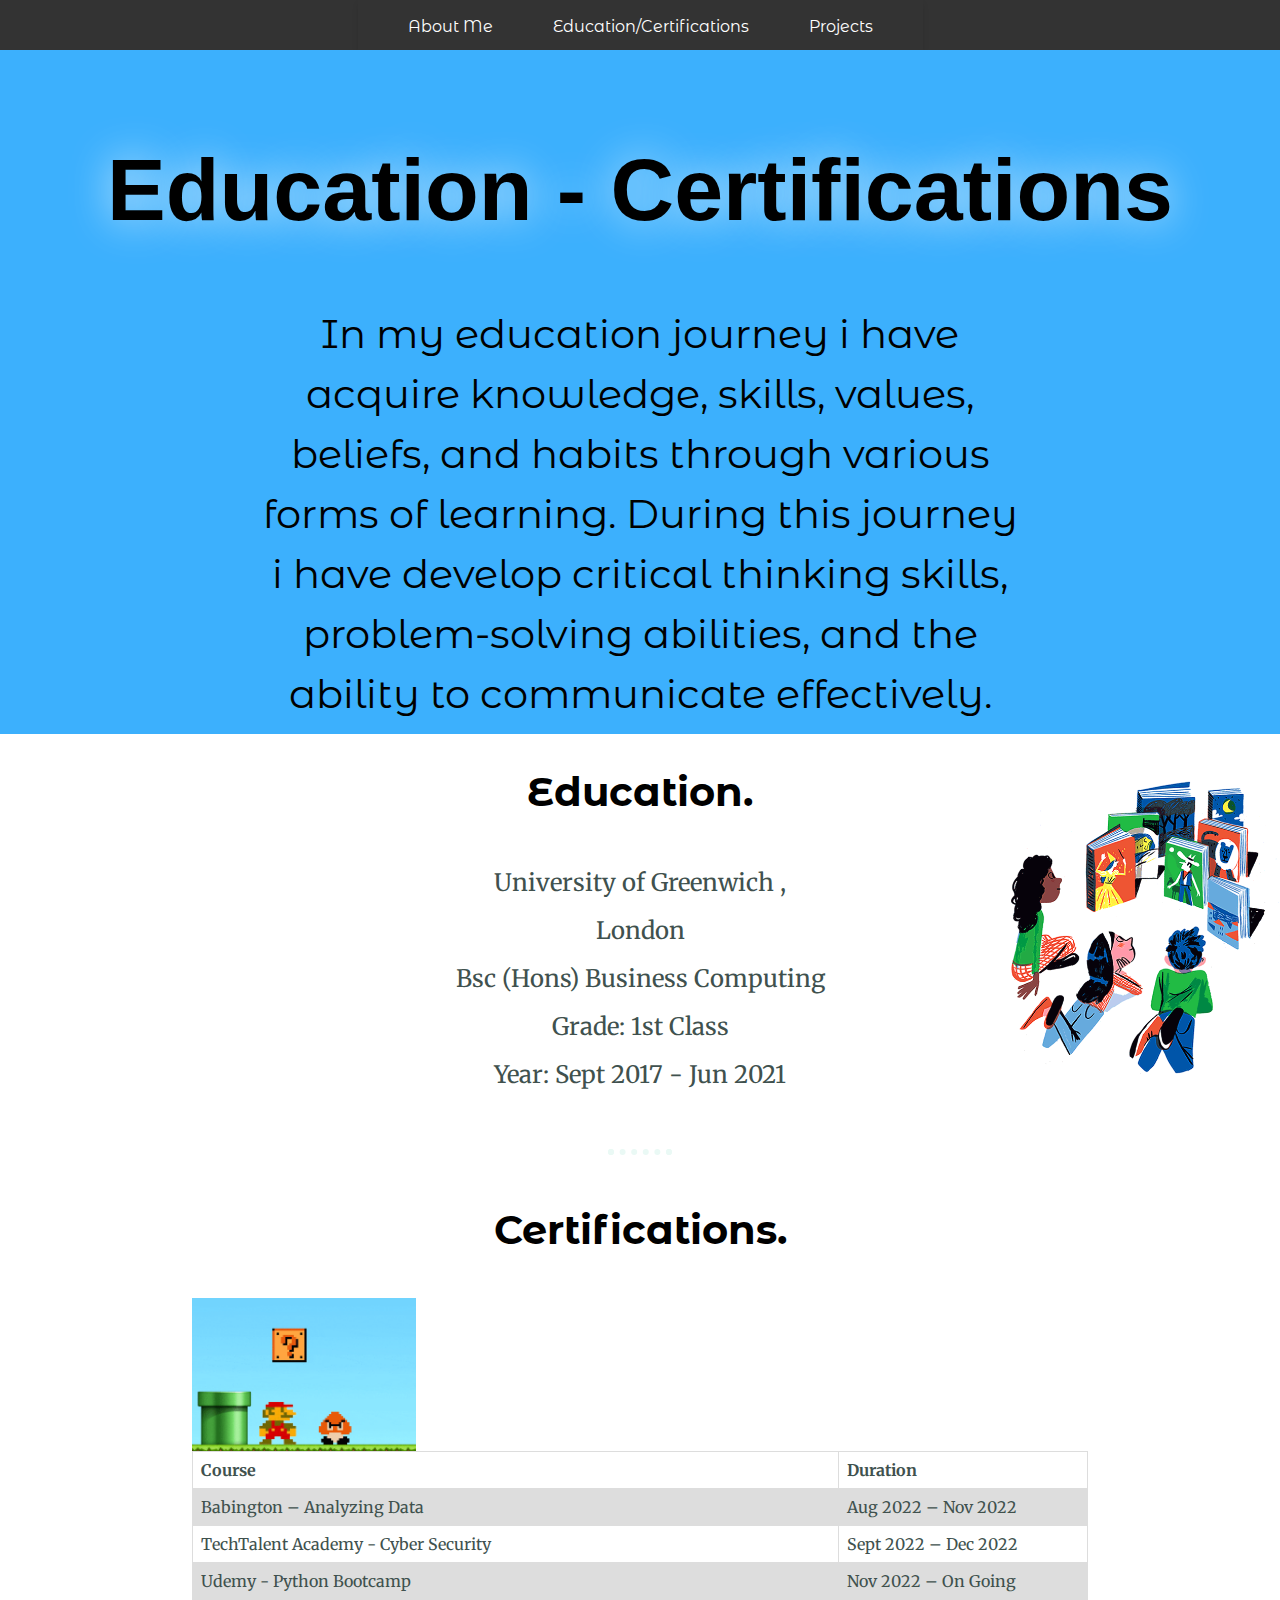
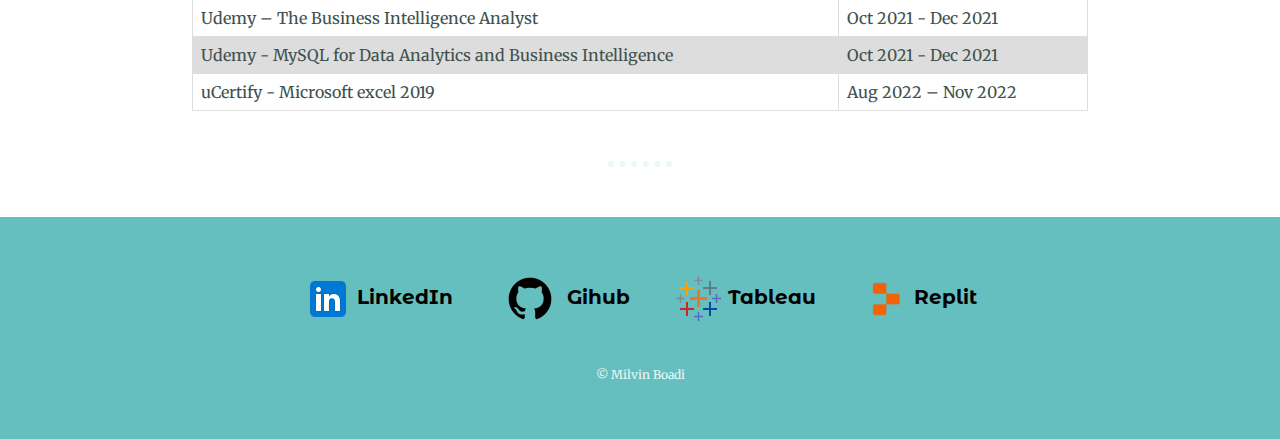
<file: edu.html>
<!DOCTYPE html>
<html lang="en">
<head>
    <meta charset="UTF-8">
    <title> Milvin Boadi - Education</title>
    <link rel="stylesheet" href="css/styles.css">
    <link rel="icon" href="favicon.ico?v=2">
    <link rel="preconnect" href="https://fonts.googleapis.com"><link rel="preconnect" href="https://fonts.gstatic.com" crossorigin><link href="https://fonts.googleapis.com/css2?family=Merriweather&family=Montserrat+Alternates&family=Sacramento&display=swap" rel="stylesheet">
</head>

<body>
<div class="nav-bar">
    <nav>
        <ul>
          <li><a href="index.html">About Me</a></li>
          <li><a href="edu.html">Education/Certifications</a></li>
          <li><a href="projects.html">Projects</a></li>
        </ul>
      </nav>  
</div>
<div class="top-container-edu">

<h1 class="edu-title">Education - Certifications</h1>   
<h2 class="intro-edu">In my education journey i have acquire knowledge, skills, values, beliefs, and habits through various forms of learning.
   During this journey i have develop critical thinking skills, problem-solving abilities, and the ability to communicate effectively. </h2>

</div>

<div class="middle-container">
    <div class="profile">
      <img class= "book-edu" src="images/books.gif" alt="books">
      <h2><strong>Education.</strong></h2>
      <p class="intro-uni"> University of Greenwich , London
        <br> 
        Bsc (Hons) Business Computing
        <br>
        Grade: 1st Class
        <br>
        Year: Sept 2017 - Jun 2021
        </p>
    </div>
    <hr>
    <div class="skills">
      <h2><strong>Certifications.</strong></h2>
      <div class="skill-row-edu">
        <img class="skill1-img-edu" src="images/certification.gif" alt="">
    
        <table>
            <tr>
             <th>Course</th>
              <th>Duration</th>
            </tr>
            <tr>
              <td>Babington – Analyzing Data</td>
              <td>Aug 2022 – Nov 2022</td>
            </tr>
            <tr>
              <td>TechTalent Academy - Cyber Security</td>
              <td>Sept 2022 – Dec 2022</td>
            </tr>
            <tr>
              <td>Udemy - Python Bootcamp</td>
              <td>Nov 2022 – On Going</td>
            </tr>
            <tr>
              <td>Udemy – The Business Intelligence Analyst</td>
              <td>Oct 2021 - Dec 2021</td>
            </tr>
            <tr>
              <td>Udemy - MySQL for Data Analytics and Business Intelligence</td>
              <td>Oct 2021 - Dec 2021</td>
            </tr>
            <tr>
              <td>uCertify - Microsoft excel 2019</td>
              <td>Aug 2022 – Nov 2022</td>
            </tr>
          </table>
        
      </div>
    </div>
    <hr>
  
  </div>
  
  
  <div class="bottom-container">
  
    <a class="footer-link" href="https://www.linkedin.com/in/milvinboadi/">
      <img src="images/icons-linkedin.png" alt="LinkedIn"> <strong>LinkedIn</strong> 
    </a>
    <a class="footer-link" href="https://github.com/iamsnatch0">
      <img src="images/icons-github.png" alt="LinkedIn"> <strong>Gihub</strong> 
    </a>
    <a class="footer-link" href="https://public.tableau.com/app/profile/milvin.boadi">
      <img src="images/icons-tableau.png" alt="LinkedIn"> <strong>Tableau</strong> 
    </a>
    <a class="footer-link" href="https://replit.com/@Iamsnatch">
      <img src="images/replit.png" alt="Replit"> <strong>Replit</strong> 
    </a>
    <p class="copyright">© Milvin Boadi</p>
  </div>
</body>
</html>
</file>
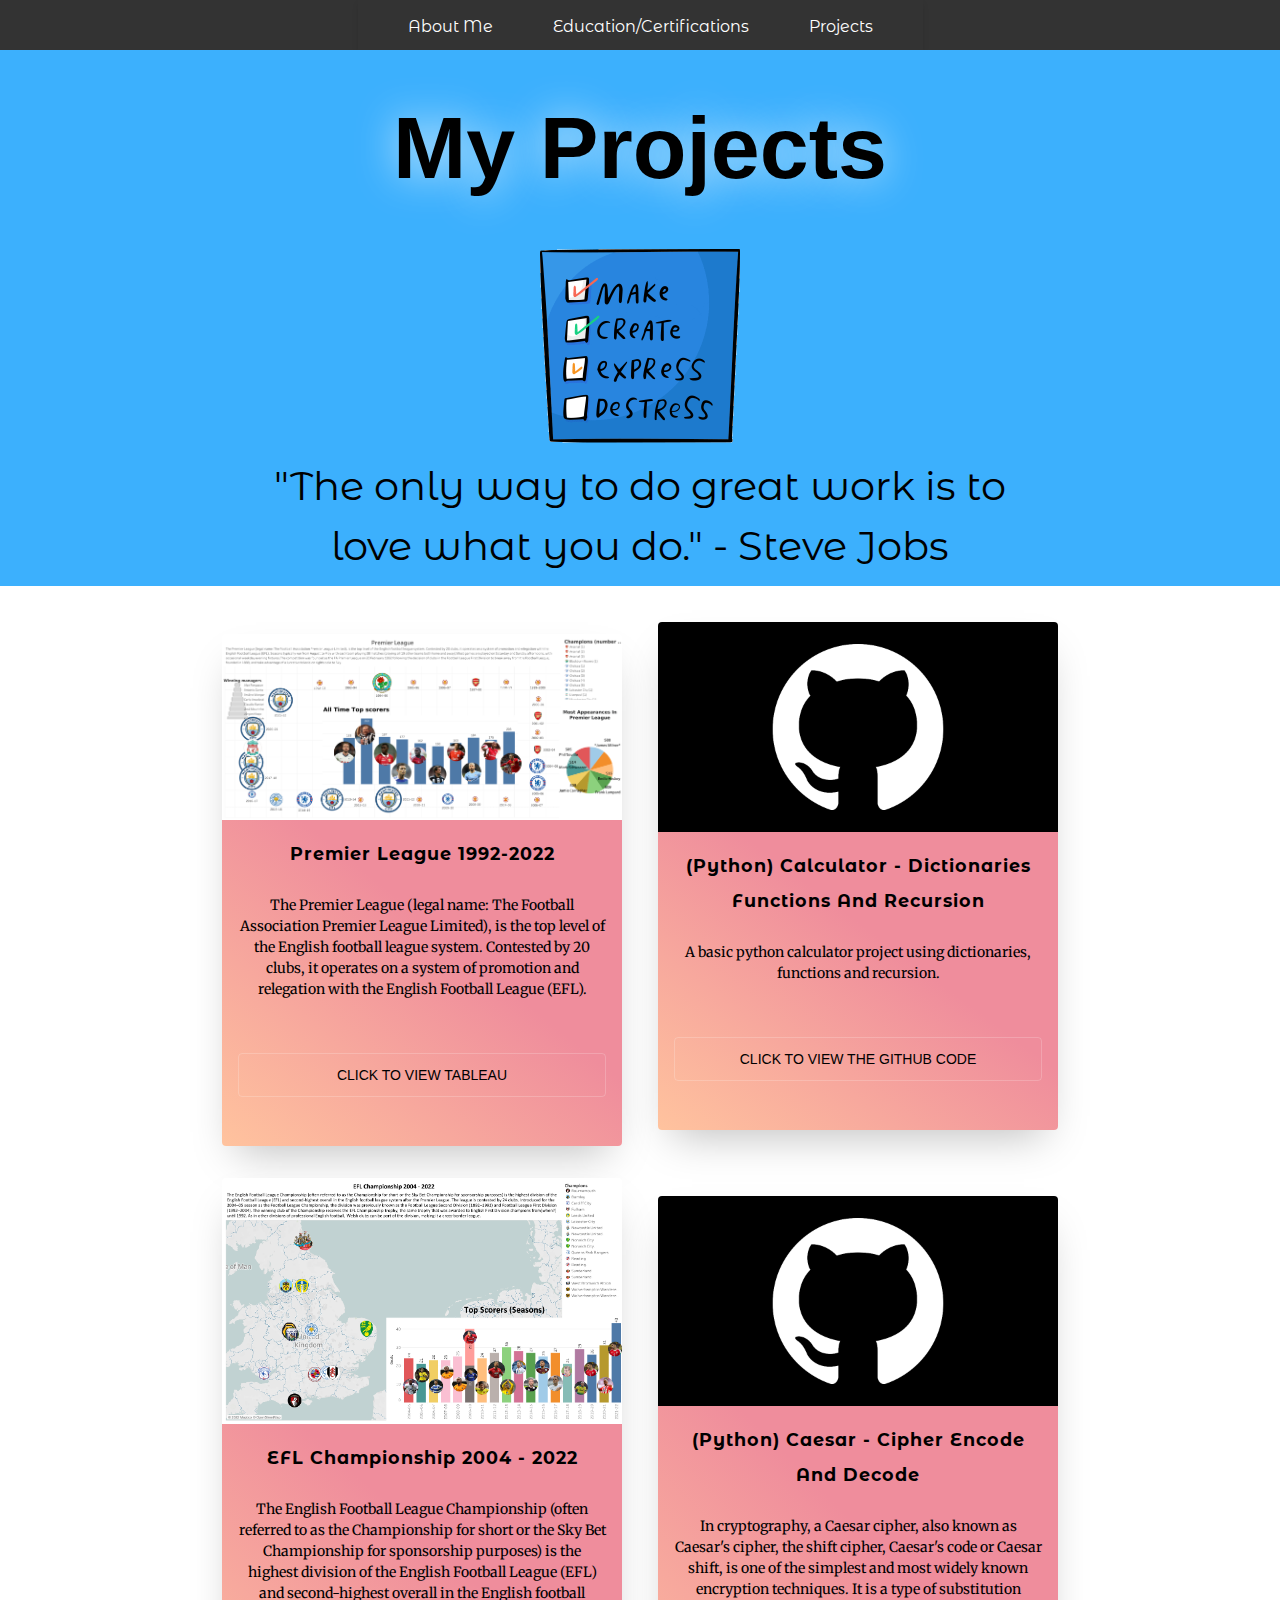
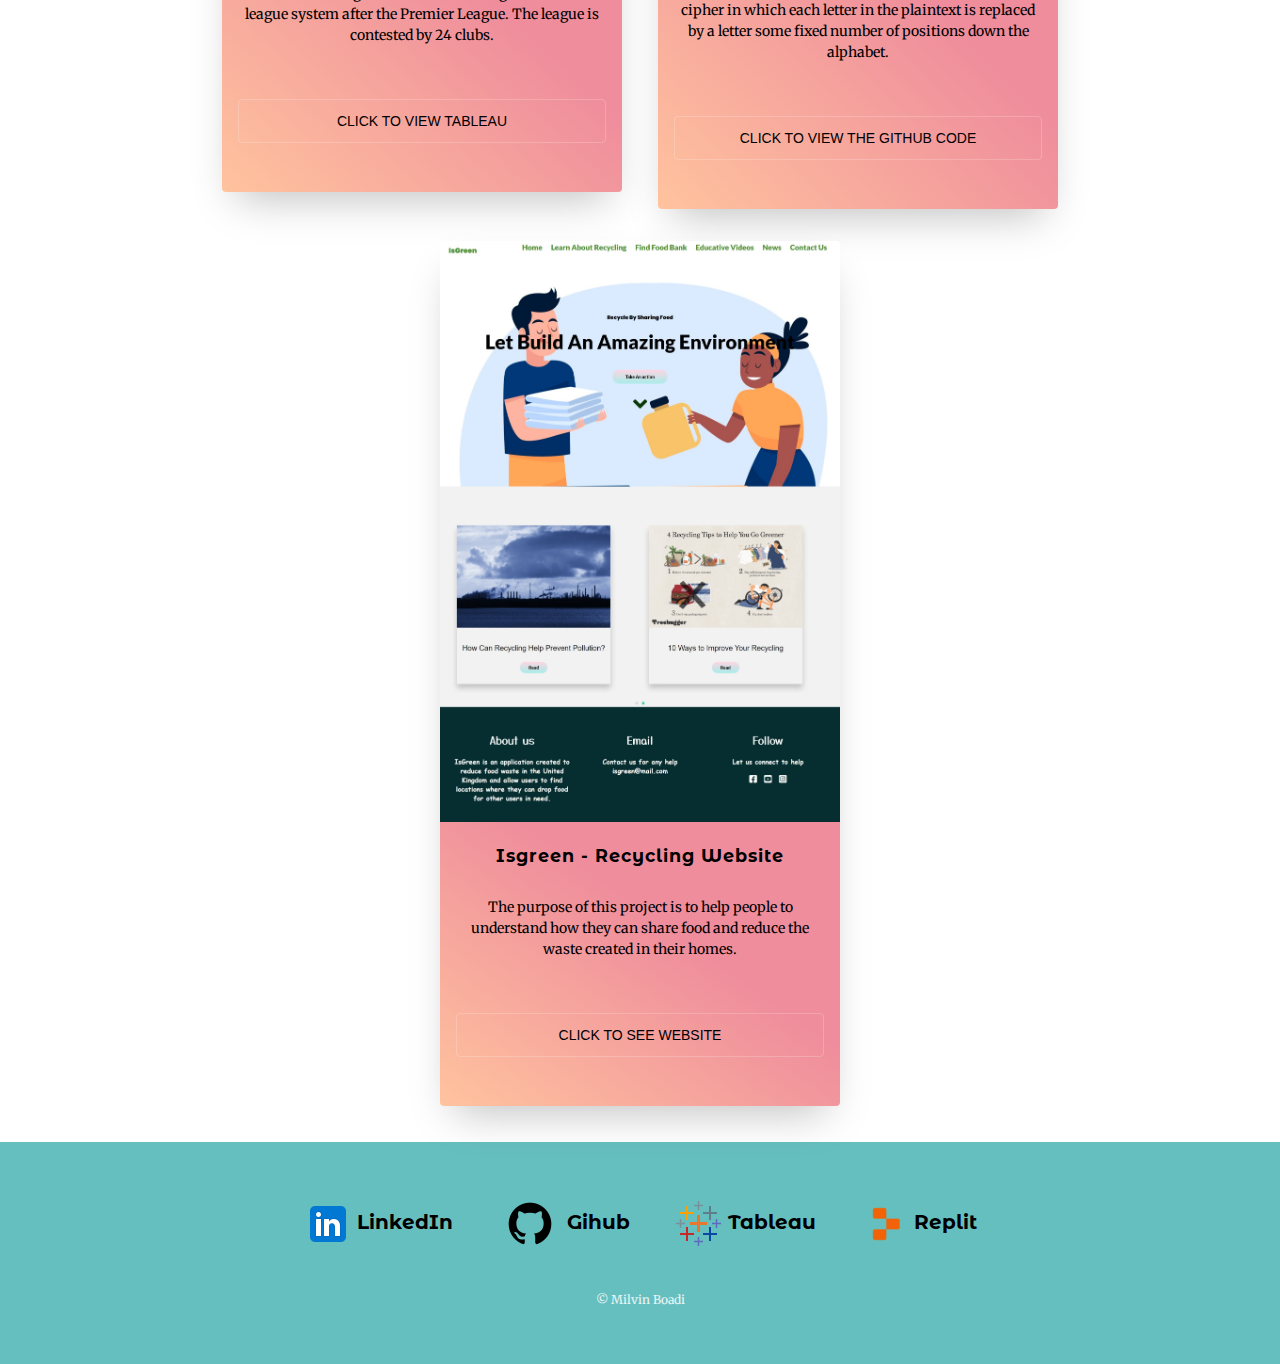
<file: projects.html>
<!DOCTYPE html>
<html lang="en">
<head>
    <meta charset="UTF-8">
    <title> Milvin Boadi - Projects</title>
    <link rel="stylesheet" href="css/styles.css">
    <link rel="icon" href="favicon.ico?v=2">
    <link rel="preconnect" href="https://fonts.googleapis.com"><link rel="preconnect" href="https://fonts.gstatic.com" crossorigin><link href="https://fonts.googleapis.com/css2?family=Merriweather&family=Montserrat+Alternates&family=Sacramento&display=swap" rel="stylesheet">
</head>

<body>
<div class="nav-bar">
    <nav>
        <ul>
          <li><a href="index.html">About Me</a></li>
          <li><a href="edu.html">Education/Certifications</a></li>
          <li><a href="projects.html">Projects</a></li>
        </ul>
      </nav>  
</div>
<div class="top-container-pro">

<h1 class="pro-title">My Projects</h1>
<img class ="mee" src="images/project.gif" alt="project">   
<h2 class="intro-edu"> "The only way to do great work is to love what you do." - Steve Jobs </h2>

</div>

<div class="middle-container">

    <div class="main">
        <ul class="cards">
          <li class="cards_item">
            <div class="card">
              <div class="card_image"><img src="images/PremierLeague.png"></div>
              <div class="card_content">
                <h2 class="card_title">Premier League 1992-2022</h2>
                <p class="card_text">The Premier League (legal name: The Football Association Premier League Limited), is the top level of the English football league system. Contested by 20 clubs, it operates on a system of promotion and relegation with the English Football League (EFL).</p>
                <a href="https://public.tableau.com/views/PremierLeague1992-2022/Dashboard1?:language=en-US&:display_count=n&:origin=viz_share_link">
                    <button class="btnn card_btnn">Click to view Tableau</button>
                  </a>
              </div>
            </div>
          </li>
          <li class="cards_item">
            <div class="card">
              <div class="card_image"><img src="images/github.png"></div>
              <div class="card_content">
                <h2 class="card_title">(Python) Calculator - Dictionaries Functions and recursion</h2>
                <p class="card_text">A basic python calculator project using dictionaries, functions and recursion.</p>
                <a href="https://github.com/iamsnatch0/Calculator---Dictionaries-Functions-and-recursion">
                    <button class="btnn card_btnn">Click to view the GitHub code</button>
                  </a>
              </div>
            </div>
          </li>
          <li class="cards_item">
            <div class="card">
              <div class="card_image"><img src="images/elf.png"></div>
              <div class="card_content">
                <h2 class="card_title">EFL Championship 2004 - 2022</h2>
                <p class="card_text">The English Football League Championship (often referred to as the Championship for short or the Sky Bet Championship 
                    for sponsorship purposes) is the highest division of the English Football League (EFL) and second-highest overall in the English football league system after the Premier League. 
                    The league is contested by 24 clubs.</p>
                    <a href="https://public.tableau.com/views/EFLChampionship2004-2022/Dashboard1?:language=en-US&:display_count=n&:origin=viz_share_link">
                        <button class="btnn card_btnn">Click to view Tableau</button>
                      </a>
              </div>
            </div>
          </li>
          <li class="cards_item">
            <div class="card">
              <div class="card_image"><img src="images/github.png"></div>
              <div class="card_content">
                <h2 class="card_title">(Python) Caesar - Cipher Encode and Decode</h2>
                <p class="card_text">In cryptography, a Caesar cipher, also known as Caesar's cipher, the shift cipher, Caesar's code or Caesar shift, is one of the simplest and most widely known encryption techniques. 
                    It is a type of substitution cipher in which each letter in the plaintext is replaced by a letter some fixed number of positions down the alphabet.</p>
                    <a href="https://github.com/iamsnatch0/Caesar-Cipher-Encode-and-Decode">
                        <button class="btnn card_btnn">Click to view the GitHub code</button>
                      </a>
              </div>
            </div>
          </li>
          <li class="cards_item">
            <div class="card">
              <div class="card_image"><img src="images/recycle.jpeg"></div>
              <div class="card_content">
                <h2 class="card_title">Isgreen - Recycling website</h2>
                <p class="card_text">The purpose of this project is to help people to understand how they can share food and reduce the waste created in their homes.</p>
                <a href="https://iamsnatch0.github.io/IsGreen-LearningAboutRecyclingAndFoodBankLocator/index.html">
                    <button class="btnn card_btnn">Click to see website</button>
                  </a>
              </div>
            </div>
          </li>
        </ul>
      </div>

</div>
  
<div class="bottom-container">
  
    <a class="footer-link" href="https://www.linkedin.com/in/milvinboadi/">
      <img src="images/icons-linkedin.png" alt="LinkedIn"> <strong>LinkedIn</strong> 
    </a>
    <a class="footer-link" href="https://github.com/iamsnatch0">
      <img src="images/icons-github.png" alt="LinkedIn"> <strong>Gihub</strong> 
    </a>
    <a class="footer-link" href="https://public.tableau.com/app/profile/milvin.boadi">
      <img src="images/icons-tableau.png" alt="LinkedIn"> <strong>Tableau</strong> 
    </a>
    <a class="footer-link" href="https://replit.com/@Iamsnatch">
        <img src="images/replit.png" alt="Replit"> <strong>Replit</strong> 
      </a>
    <p class="copyright">© Milvin Boadi</p>
  </div>
</body>
</html>
</file>
<file: css/styles.css>
body{
    color: #40514E;
    margin: 0;
    text-align: center;
    font-family: 'Merriweather', serif;

}

h1{
    margin: 50px auto 0 auto;
    font-family: 'Sacramento', cursive;
    font-size: 5.625rem;
    color: #000000 ;
    line-height: 2;
    

}


h2{
    font-family: 'Montserrat Alternates', sans-serif;
    font-size: 2.5rem;
    font-weight: normal;
    color: #000000 ;
    padding-bottom: 10px;
}

h3{
    font-family: 'Merriweather', serif;
    color: #000000 ;

}

hr{
    border: dotted #EAF9F5 6px;
    border-bottom: none;
    width: 4%;
    margin: 50px auto;
}

a{
    color: #11999E;
    font-family: 'Montserrat Alternates', sans-serif;
    margin: 10px 20px;
    text-decoration: none;
}

a:hover{
    color: #EAF6F6;
}

ul{
    line-height: 2; 
}

p{
    line-height: 2; 
}

nav {
    display: inline-block;
    justify-content: space-between;
    align-items: center; 
    color: #fff;
    padding: 0 20px;
    height: 50px;
    box-shadow: 0 4px 6px rgba(0, 0, 0, 0.1);
}

nav ul {
    display: flex;
    list-style: none;
    justify-content: center;
    margin: 10px auto;
    padding: 0;
}
  
nav li {
    margin:0 10px;
}
  
nav a {
    color: #fff;
    text-decoration: none;
}
  
.nav-bar{
    background-color: #333;
}

.list  {
    text-align: right;
    list-style-position: inside;
}

.footer-link{
    color: #000000 ;
    font-size: 20px;
}

.top-container {
    background-color: #3cb0fd;
    position: relative;
    padding-top: 100px;   
}

.middle-container {
    margin: 20px 0;
}
.intro{
    width: 60%;
    margin: 10px auto;
    font-size: 1.5rem;
}

.me {
    width: 300px;
    margin: 10px auto;
}

.skill1-img-edu{
    width: 25%;
    float: left;
    margin-right: 30px;
}
.skill-row-edu {
    width: 70%;
    margin: 10px auto 10px auto;
    text-align: left;  
}

.book-edu{
    width: 300px;
    margin: 10px auto;
    position: absolute;
    right: 0%;
}

table {
    border-collapse: collapse;
    width: 100%;
  }
  
th, td {
    border: 1px solid #dddddd;
    text-align: left;
    padding: 8px;
}
  
tr:nth-child(even) {
    background-color: #dddddd;
}
  
.top-cloud {
    position: absolute;
    right: 300px;
    top: 40px;
}

.bottom-cloud {
    position: absolute;
    left: 250px;
    bottom: 300px;
}

.bottom-container {
    background-color: #66bfbf;
    padding: 50px 0 20px;  
}

.skill-row {
    width: 50%;
    margin: 100px auto 100px auto;
    text-align: left;  
}


.edu-title{
    font-family: Heroes,Proxima Nova,Helvetica,Roboto,sans-serif;
    font-size: 5.5rem;
    padding: 2rem 0 1rem;
    opacity: 1;
    text-align: center;
    text-shadow: 0 0 40px hsl(0deg 0% 100% / 75%);
    margin: 10px auto;
}
.intro-edu{
    width: 60%;
    margin: 0px auto;
    line-height: 1.5;
}

.top-container-edu {
    background-color: #3cb0fd;
    position: relative;
    padding-top: 10px;  
}

.skill1-img{
    width: 25%;
    float: left;
    margin-right: 30px;
}

.skill2-img{
    width: 25%;
    float: right;
    margin-right: 30px;
}

.intro-uni{
    width: 30%;
    margin: 10px auto;
    font-size: 1.5rem;
}

.contact-message{
    width: 40%;
    margin: 40px auto 60px;
}

.copyright{
    color: #EAF6F6;
    font-size: 0.75rem;
    padding: 20px 0;
}
.btn {
    background: #3498db;
    background-image: -webkit-linear-gradient(top, #3498db, #2980b9);
    background-image: -moz-linear-gradient(top, #3498db, #2980b9);
    background-image: -ms-linear-gradient(top, #3498db, #2980b9);
    background-image: -o-linear-gradient(top, #3498db, #2980b9);
    background-image: linear-gradient(to bottom, #3498db, #2980b9);
    -webkit-border-radius: 29;
    -moz-border-radius: 29;
    border-radius: 29px;
    font-family: 'Montserrat Alternates', sans-serif;
    color: #ffffff;
    font-size: 19px;
    padding: 10px 20px 10px 20px;
    text-decoration: none;
  }
  
  .btn:hover {
    background: #3cb0fd;
    background-image: -webkit-linear-gradient(top, #3cb0fd, #3498db);
    background-image: -moz-linear-gradient(top, #3cb0fd, #3498db);
    background-image: -ms-linear-gradient(top, #3cb0fd, #3498db);
    background-image: -o-linear-gradient(top, #3cb0fd, #3498db);
    background-image: linear-gradient(to bottom, #3cb0fd, #3498db);
    text-decoration: none;
  }

.top-container-pro {
    background-color: #3cb0fd;
    position: relative;
    padding-top: 10px; 
}

.mee {
    width: 200px;
    margin: 10px auto;
}

.pro-title{
    font-family: Heroes,Proxima Nova,Helvetica,Roboto,sans-serif;
    font-size: 5.5rem;
   
    text-align: center;
    text-shadow: 0 0 40px hsl(0deg 0% 100% / 75%);
    margin: 0px auto;
}


/* Design card */

.main{
  width: 900px;
  margin: 0px auto;
}

img {
  height: auto;
  max-width: 100%;
  vertical-align: middle;
}

.btnn {
  color: #000000;
  padding: 0.8rem;
  font-size: 14px;
  text-transform: uppercase;
  border-radius: 4px;
  font-weight: 400;
  display: block;
  width: 100%;
  cursor: pointer;
  border: 1px solid rgba(255, 255, 255, 0.2);
  background: transparent;
}

.btnn:hover {
  background-color: rgba(255, 255, 255, 0.12);
}

.cards {
  display: inline-block;
  flex-wrap: wrap;
  list-style: none;
  margin: 0;
  padding: 0;
}

.cards_item {
  display: inline-block;
  padding: 1rem;
  width: 400px;
 
}


.card {
  background-color: white;
  border-radius: 0.25rem;
  box-shadow: 0 20px 40px -14px rgba(0, 0, 0, 0.25);
  display: flex;
  flex-direction: column;
  overflow: hidden;
}

.card_content {
  padding: 1rem;
  background: linear-gradient(to bottom left, #EF8D9C 40%, #FFC39E 100%);
}

.card_title {
  color: #000000;
  font-size: 1.1rem;
  font-weight: 700;
  letter-spacing: 1px;
  text-transform: capitalize;
  margin: 0px;
}

.card_text {
  color: #000000;
  font-size: 0.875rem;
  line-height: 1.5;
  margin-bottom: 1.25rem;    
  font-weight: 400;
}
</file>
